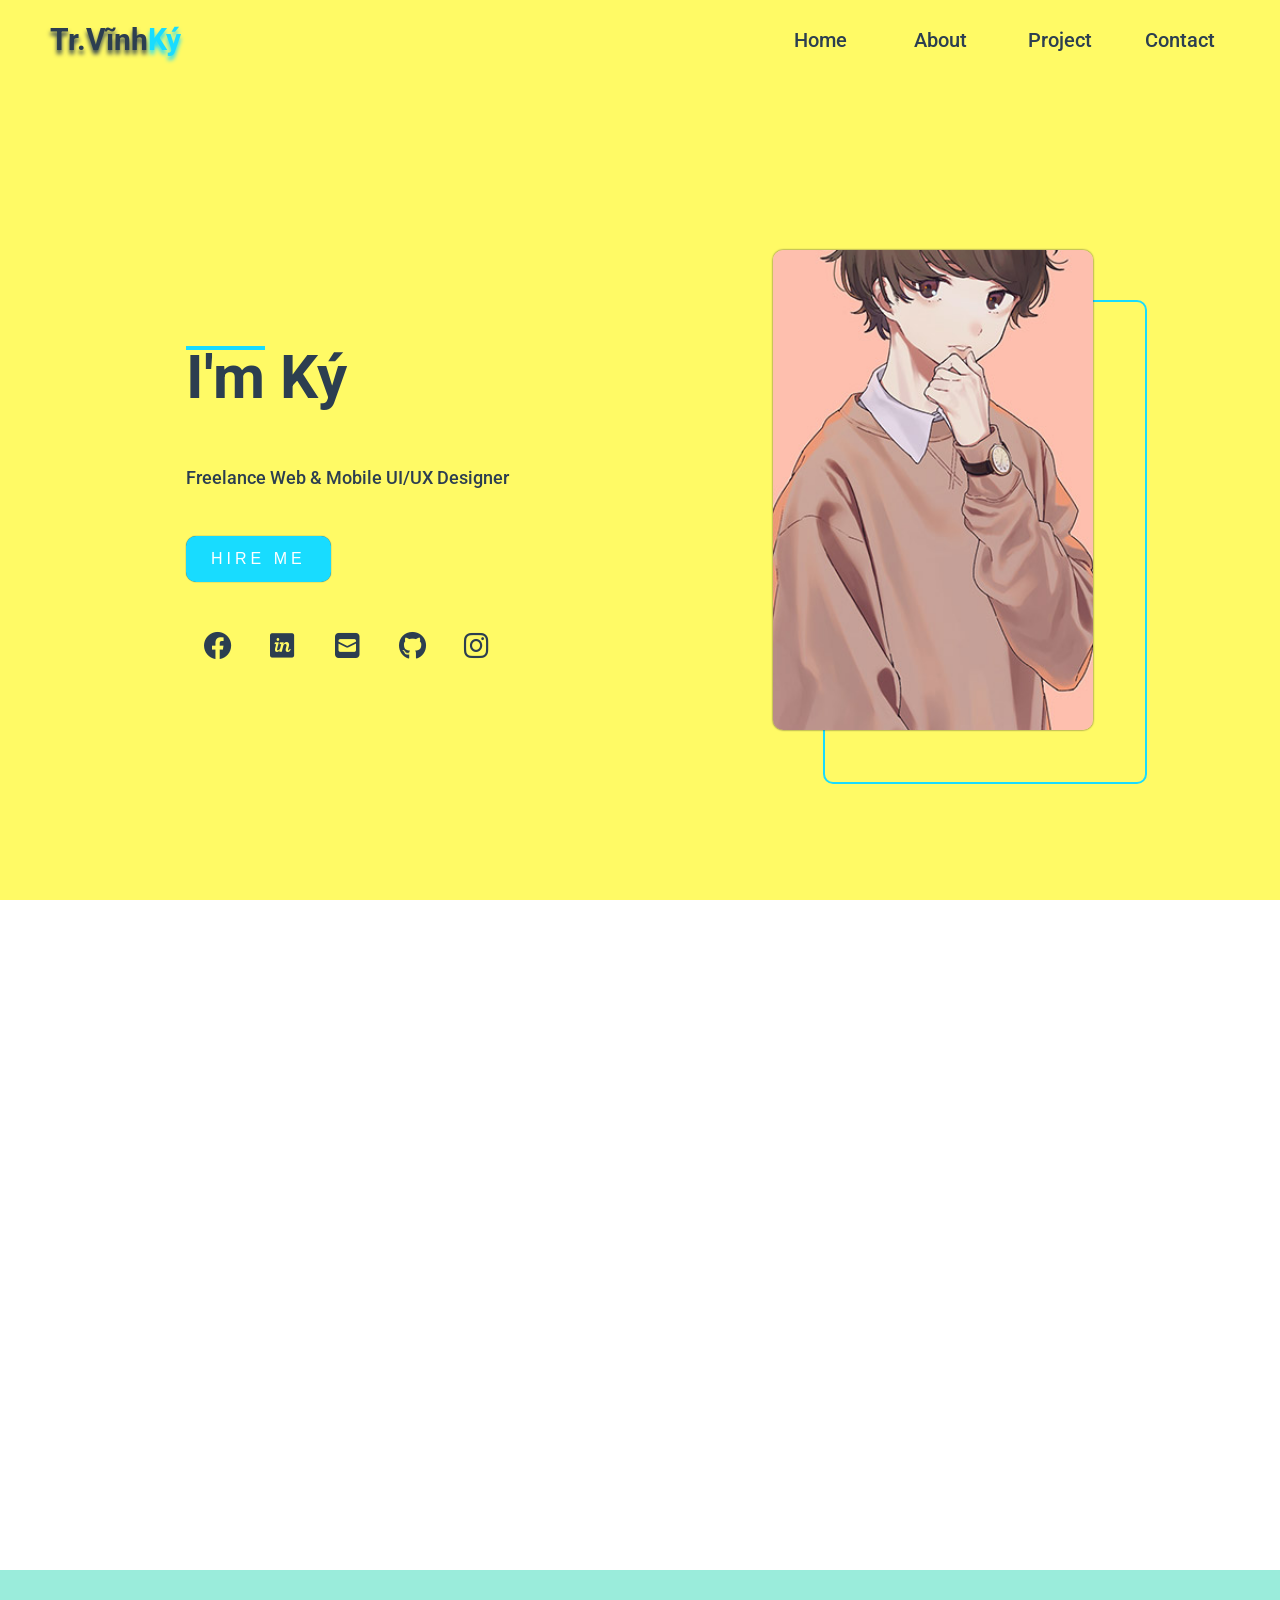
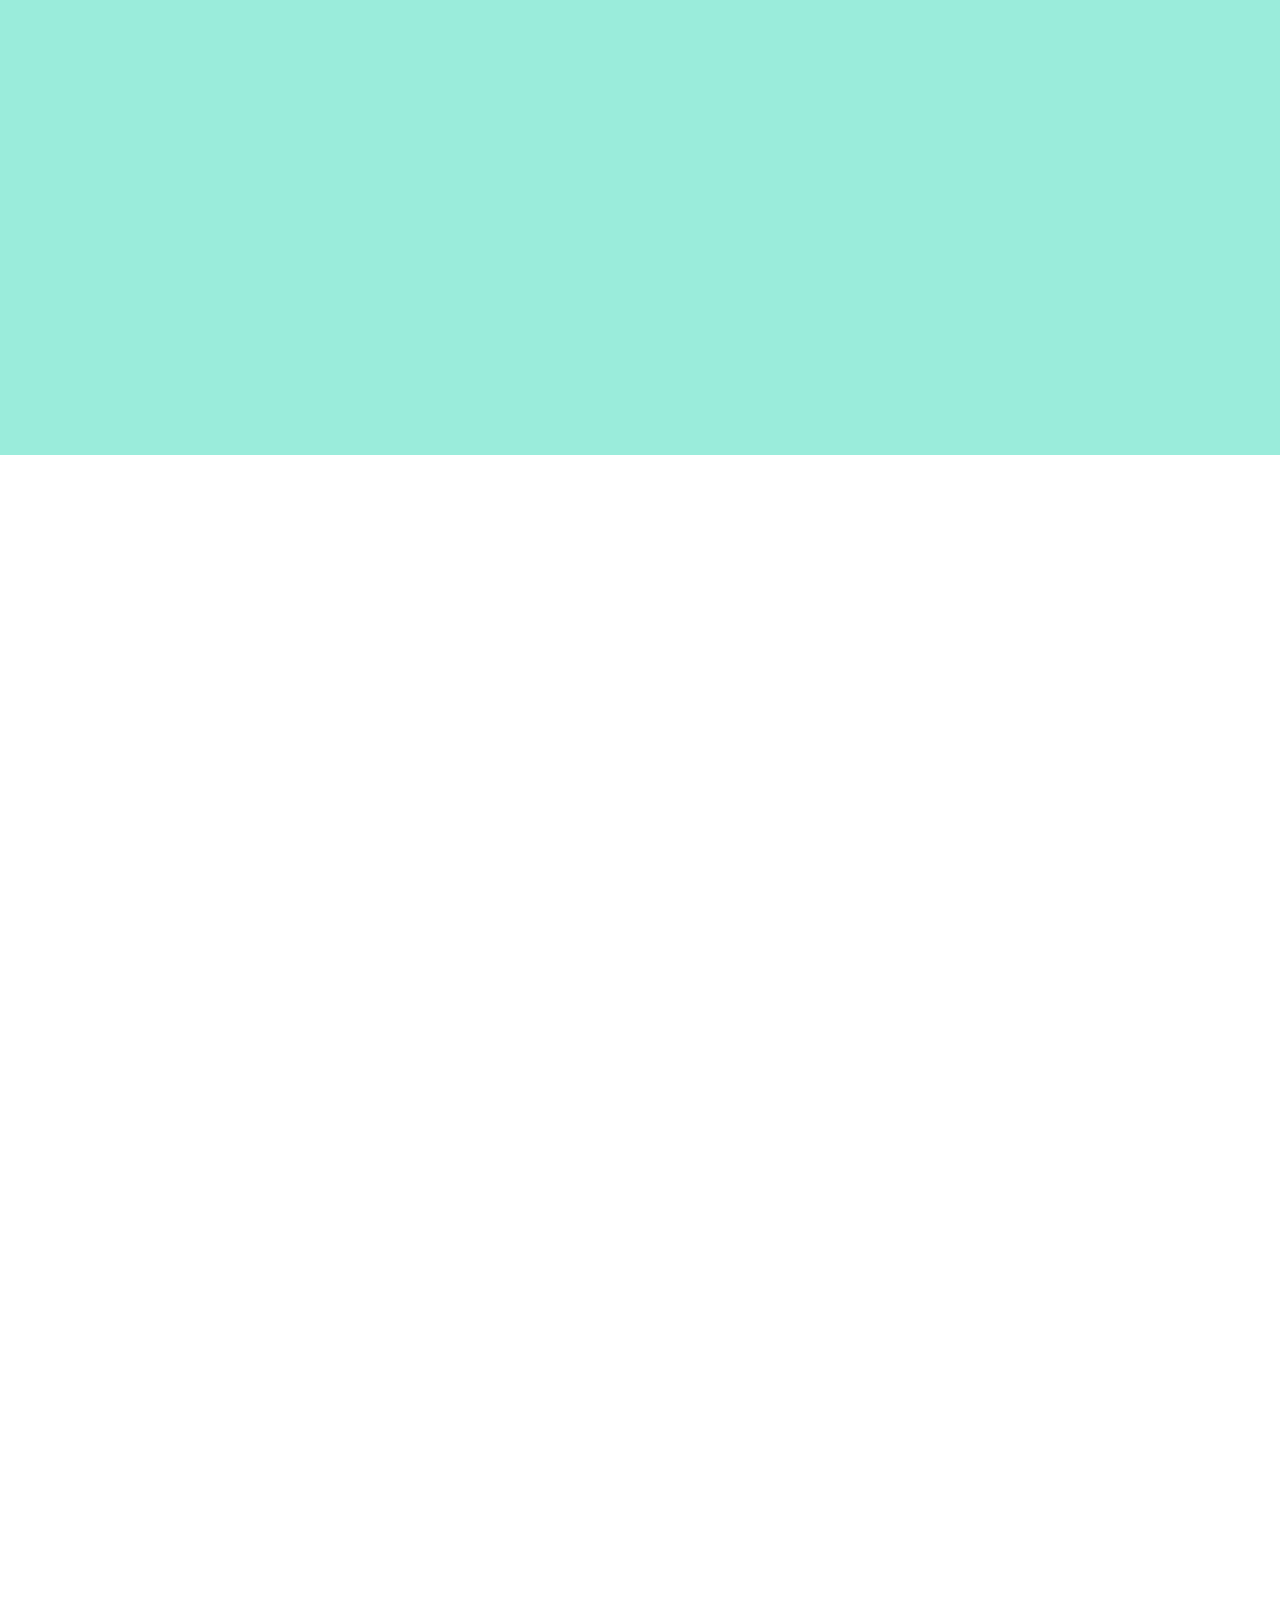
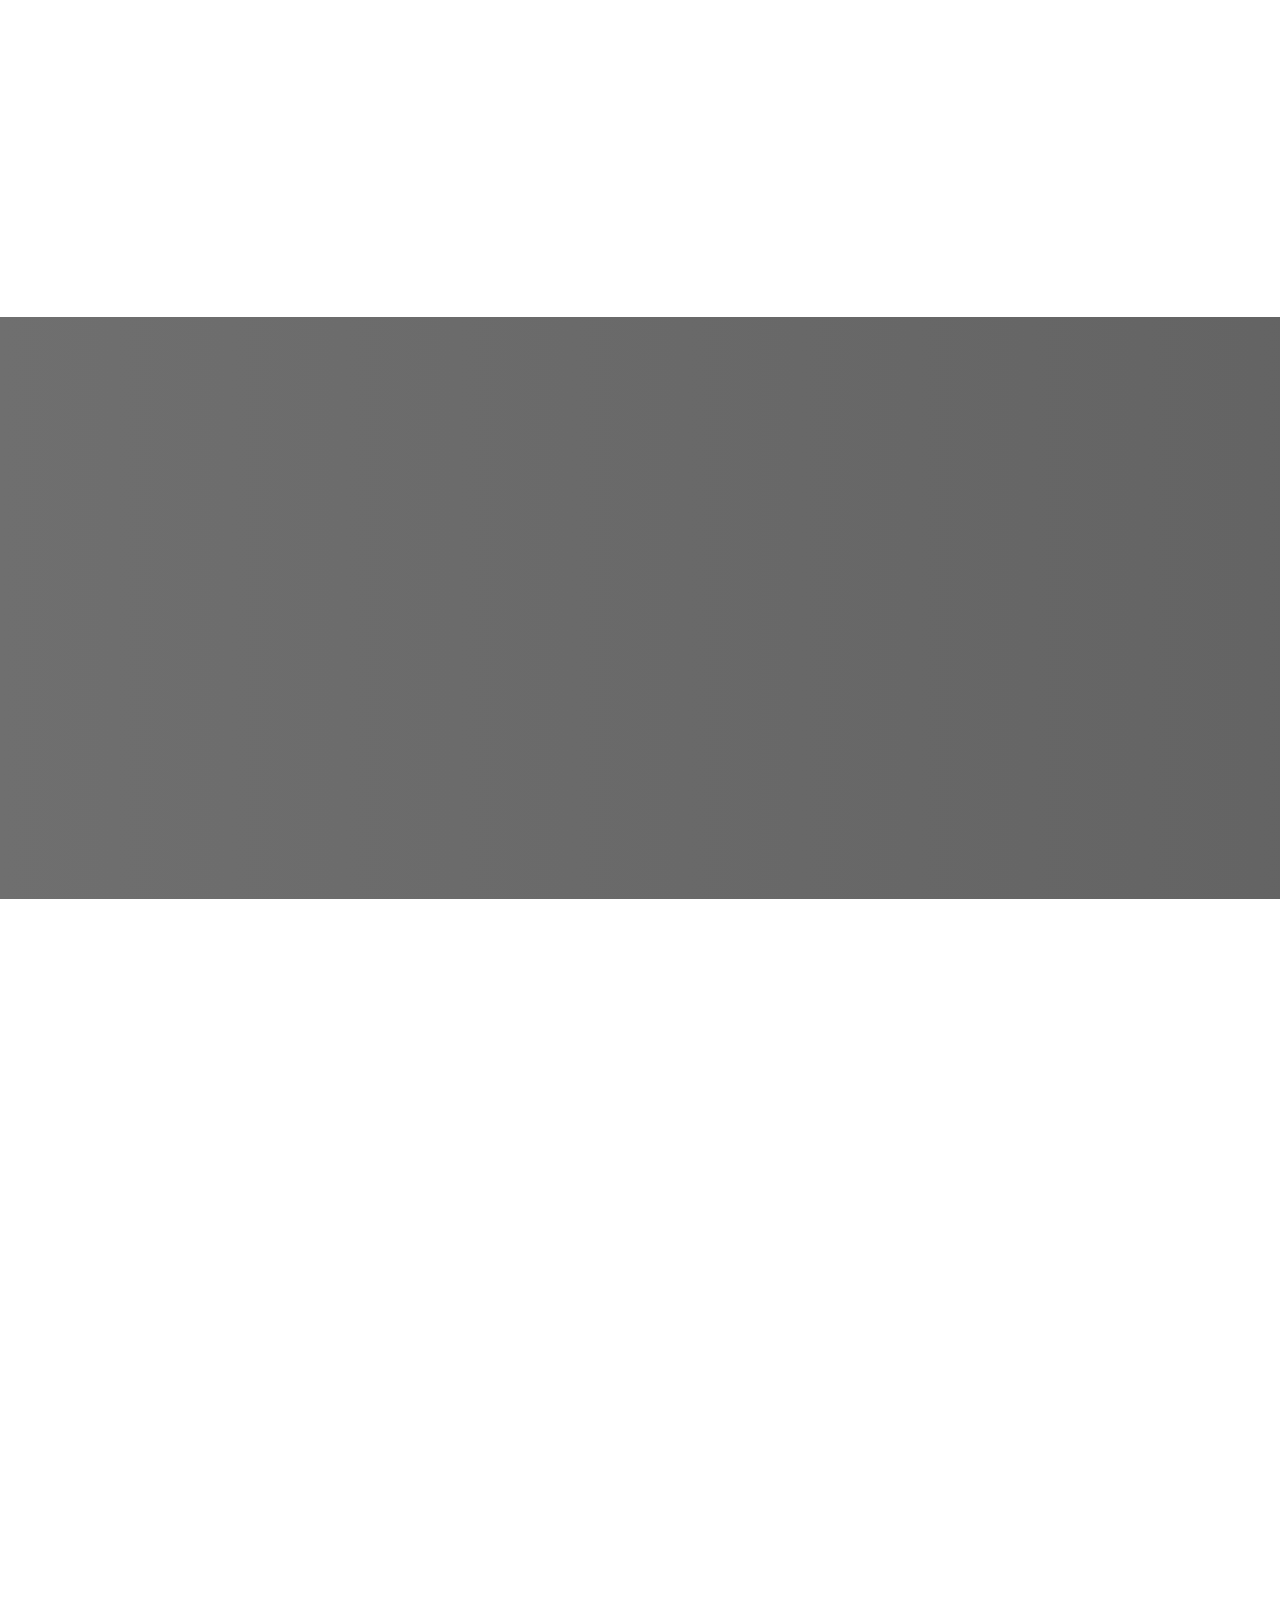
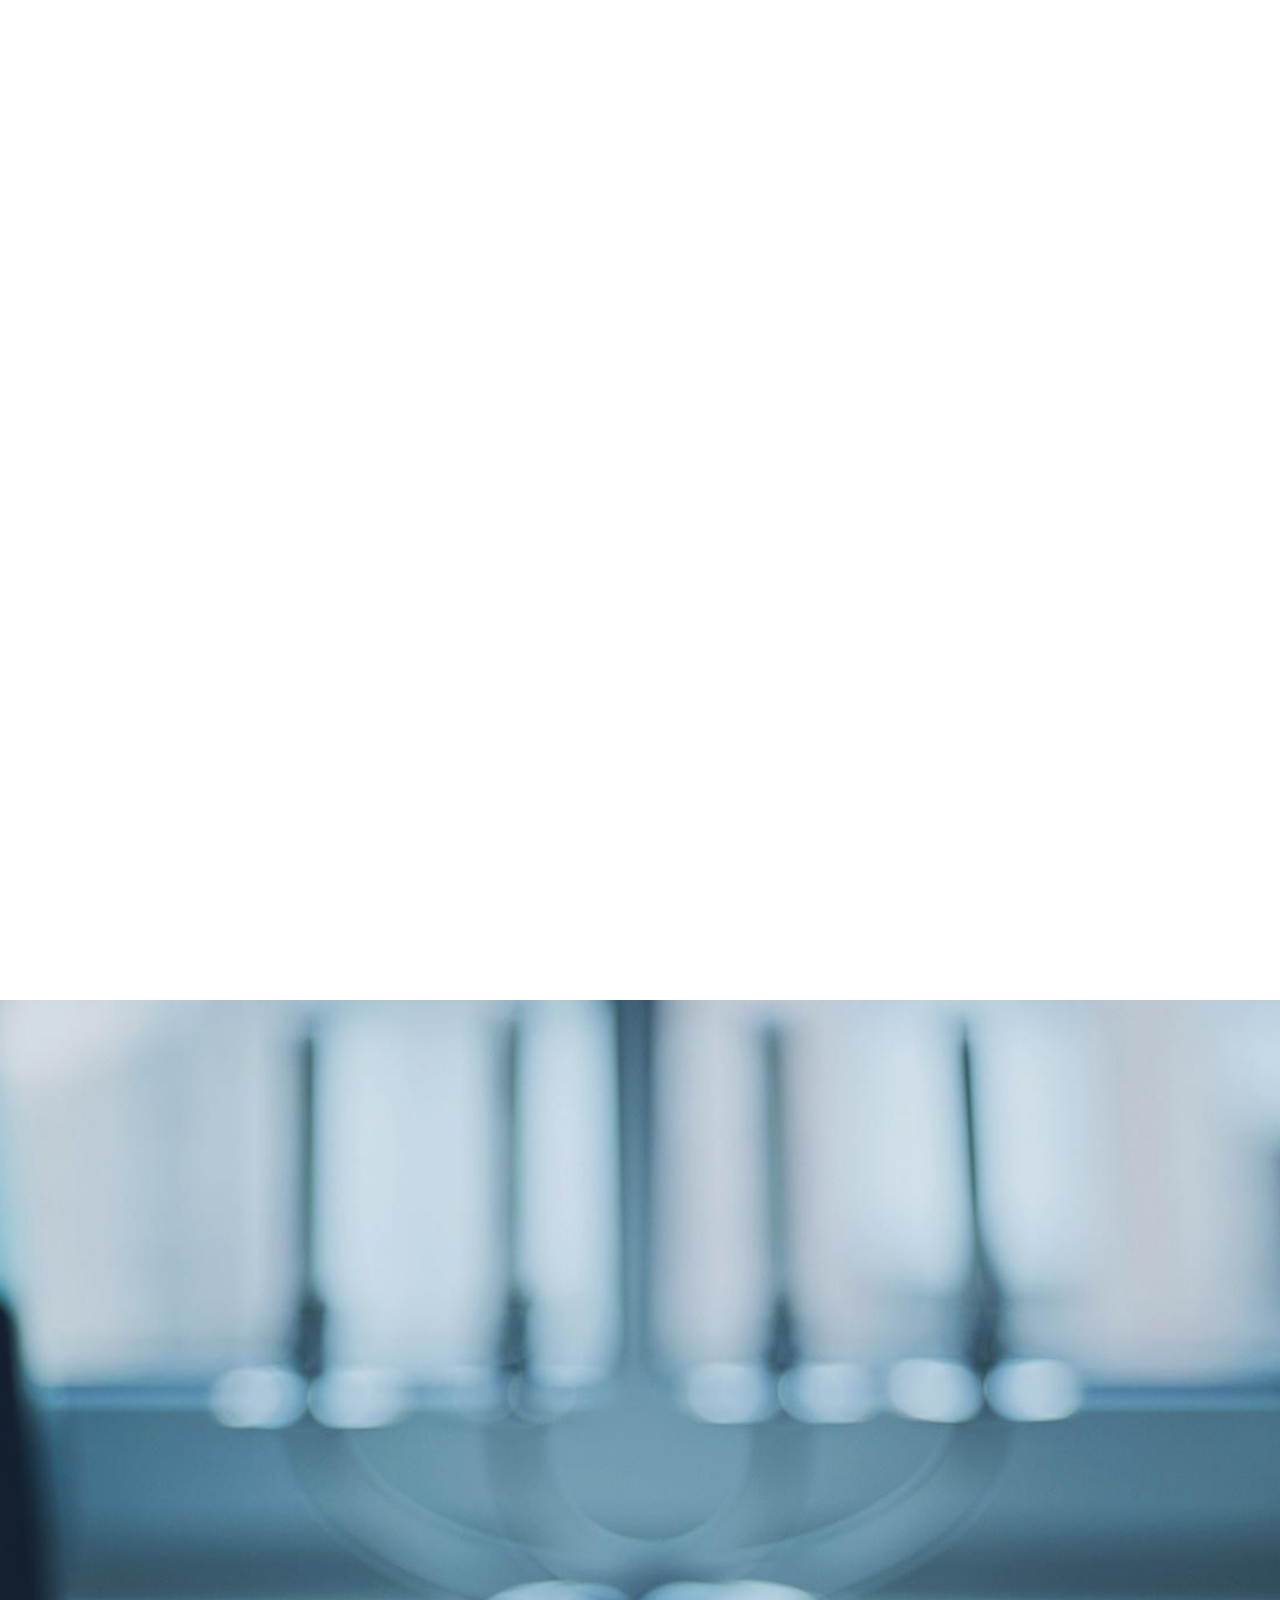
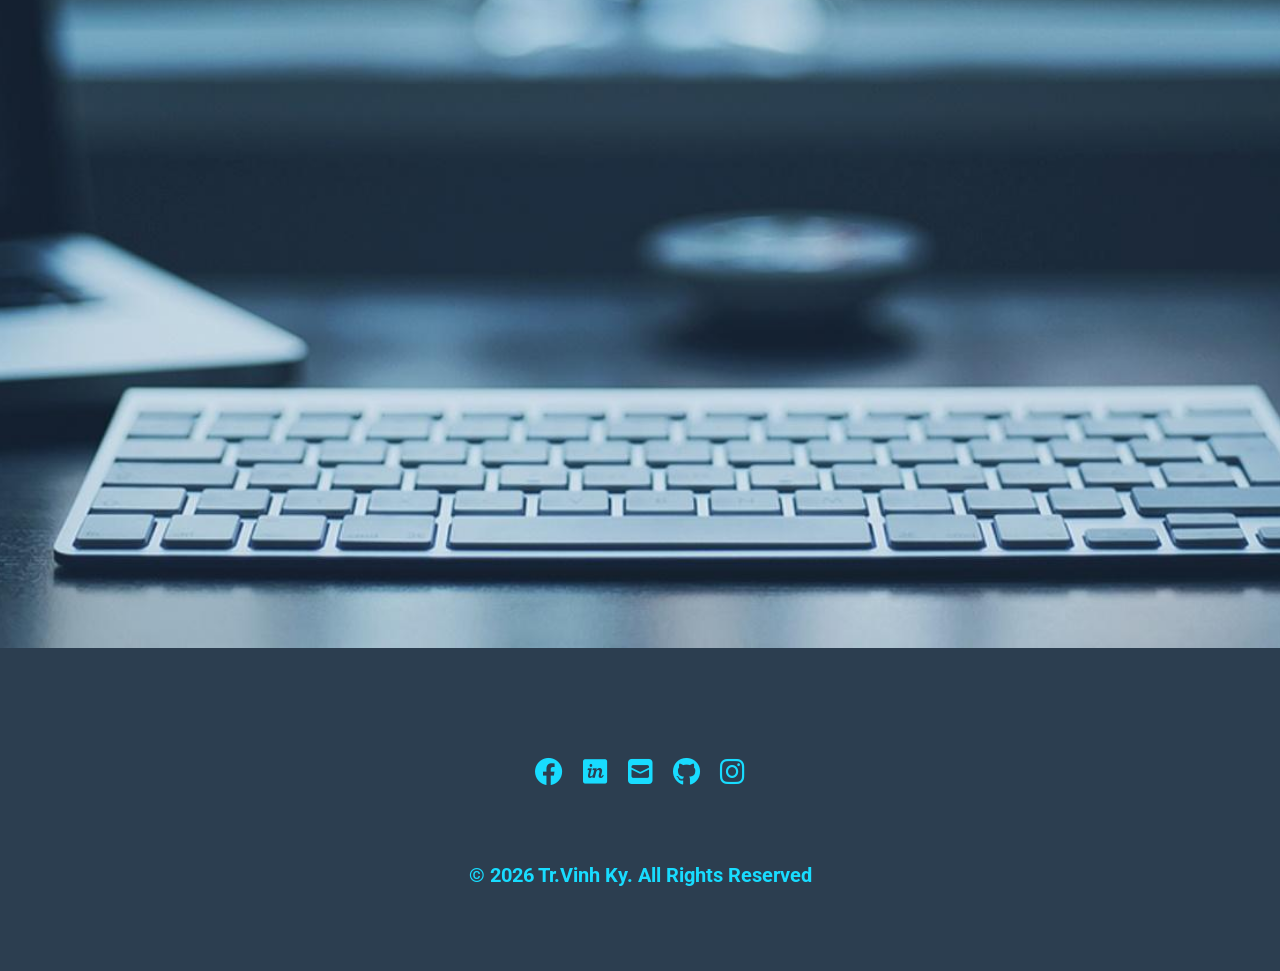
<file: index.html>
<!DOCTYPE html>
<html lang="en">
    <head>
        <meta charset="UTF-8">
        <meta http-equiv="X-UA-Compatible" content="IE=edge">
        <meta name="viewport" content="width=device-width, initial-scale=1.0">
        <title>Blog</title>
        <link rel="stylesheet" href="https://cdnjs.cloudflare.com/ajax/libs/font-awesome/6.0.0-beta3/css/all.min.css">
        <link rel="stylesheet" href="./assets/css/base.css">
        <link rel="stylesheet" href="./assets/css/style.css">
        <link rel="stylesheet" href="./assets/css/grid.css">
    </head>
    <body>
        <div id="app">
            <header id="header">
                <nav class="nav">
                    <div class="nav-center">
                        <div class="nav-logo">
                            <a href="#" class="nav-logo__link">
                                Tr.Vĩnh
                                <span>Ký</span>
                            </a>
                        </div>
                        <ul class="nav-list hide-on-mobile">
                            <li class="nav-list__link">
                                <a href="#">Home</a>
                            </li>
                            <li class="nav-list__link">
                                <a href="#">About</a>
                            </li>
                            <li class="nav-list__link">
                                <a href="#">Project</a>
                            </li>
                            <li class="nav-list__link">
                                <a href="#">Contact</a>
                            </li>
                        </ul>
                    </div>
                    <div class="nav-right">
                        <label for="navbar" class="nav-right__icon">
                            <i class="fas fa-bars"></i>
                        </label>
                    </div>
                </nav>
            </header>
            <input type="checkbox" name="navbar" id="navbar" hidden>
            <div class="list-item">
                <label for="navbar" class="list-item__icon">
                    <i class="fas fa-times"></i>
                </label>
                <ul class="list-link">
                    <li class="list-link__item">
                        <a href="#">Home</a>
                    </li>
                    <li class="list-link__item">
                        <a href="#">About</a>
                    </li>
                    <li class="list-link__item">
                        <a href="#">Project</a>
                    </li>
                    <li class="list-link__item">
                        <a href="#">Contact</a>
                    </li>
                </ul>
                <ul class="list">
                    <li class="list-icon">
                        <a href="https://www.facebook.com/ky.trvinh" rel="noopener" class="list-icon__link">
                            <i class="fab fa-facebook"></i>
                        </a>
                    </li>
                    <li class="list-icon">
                        <a href="#" class="list-icon__link">
                            <i class="fab fa-invision"></i>
                        </a>
                    </li>
                    <li class="list-icon">
                        <a href="#" class="list-icon__link">
                            <i class="fas fa-envelope-square"></i>
                        </a>
                    </li>
                    <li class="list-icon">
                        <a href="https://github.com/trvinhky" rel="noopener" class="list-icon__link">
                            <i class="fab fa-github"></i>
                        </a>
                    </li>
                    <li class="list-icon">
                        <a href="#" class="list-icon__link">
                            <i class="fab fa-instagram"></i>
                        </a>
                    </li>
                </ul>
            </div>
            <div id="box-hire">
                <div class="box-background"></div>
                <div class="hire">
                    <div class="hire-title">
                        <h2 class="hire-title__text">
                            Really!
                            <i class="far fa-laugh-squint"></i>
                        </h2>
                        <span class="hire-title__close">
                            <i class="fas fa-times"></i>
                        </span>
                    </div>
                    <div class="hire-img">
                        <img src="./assets/images/anh-meo-cute-trai-tim-3.jpg" alt="meme">
                    </div>
                </div>
            </div>
            <div id="home">
                <div class="section-center scroll-show">
                    <div class="group-about home-text">
                        <h1 class="group-about__title">
                            <span>I'm</span> Ký
                        </h1>
                        <p class="group-about__job">
                            Freelance Web & Mobile UI/UX Designer
                        </p>
                        <button class="btn btn--hire">Hire me</button>
                        <ul class="list">
                            <li class="list-icon">
                                <a href="https://www.facebook.com/ky.trvinh" rel="noopener" class="list-icon__link">
                                    <i class="fab fa-facebook"></i>
                                </a>
                            </li>
                            <li class="list-icon">
                                <a href="#" class="list-icon__link">
                                    <i class="fab fa-invision"></i>
                                </a>
                            </li>
                            <li class="list-icon">
                                <a href="#" class="list-icon__link">
                                    <i class="fas fa-envelope-square"></i>
                                </a>
                            </li>
                            <li class="list-icon">
                                <a href="https://github.com/trvinhky" rel="noopener" class="list-icon__link">
                                    <i class="fab fa-github"></i>
                                </a>
                            </li>
                            <li class="list-icon">
                                <a href="#" class="list-icon__link">
                                    <i class="fab fa-instagram"></i>
                                </a>
                            </li>
                        </ul>
                    </div>
                    <div class="author-img home-img hide-on-mobile">
                        <img src="./assets/images/Hinh-nen-anime-nam-dt-10.jpg" alt="tr.vinhky">
                    </div>
                </div>
            </div>
            <main id="content">
                <div id="about">
                    <div class="section-center scroll-show">
                        <div class="author-img about-img author-img--about">
                            <img src="./assets/images/anh-nen-4k.jpg" alt="tr.vinhky">
                        </div>
                        <div class="group-about about-text">
                            <div class="group-about__one">
                                <h2 class="about-title">
                                    About
                                    <span class="underline"></span>
                                </h2>
                                <p class="about-heading">
                                    Lorem ipsum dolor sit amet consectetur adipisicing elit. Vero quae, eum maiores est enim earum fugiat aspernatur. Fuga qui iste amet reiciendis possimus rerum omnis recusandae molestias error consequuntur, doloribus inventore reprehenderit officiis. Dolore aut, repellendus eius fugiat numquam cumque.
                                </p>
                                <p class="about-heading about-heading--last">
                                    Lorem ipsum dolor sit amet consectetur adipisicing elit. Vero quae, eum maiores est enim earum fugiat aspernatur. Fuga qui iste amet reiciendis possimus rerum omnis recusandae molestias error consequuntur, doloribus inventore reprehenderit officiis. Dolore aut, repellendus eius fugiat numquam cumque.
                                </p>
                                <button class="btn btn--about">About me</button>
                            </div>
                            <div class="group-about__two">
                                <h2>I am a Rich kid</h2>
                                <div class="meme">
                                    <img src="./assets/images/anh-icon-facebook-cute-dep.jpg" alt="">
                                </div>
                            </div>
                        </div>
                    </div>
                </div>
                <div id="services">
                    <div class="section-center scroll-show">
                        <h2 class="about-title">
                            Services
                            <span class="underline underline--center"></span>
                        </h2>
                        <div class="list-box">
                            <div class="about-box">
                                <p class="box-icon">
                                    <i class="fas fa-code"></i>
                                </p>
                                <h4 class="box-title">
                                    Web Development
                                    <span class="underline underline--center"></span>
                                </h4>
                                <p class="box-heading">
                                    Lorem ipsum dolor sit amet consectetur adipisicing elit. Voluptates corrupti animi saepe quasi excepturi cupiditate voluptate dolor sed obcaecati vero.
                                </p>
                            </div>
                            <div class="about-box">
                                <p class="box-icon">
                                    <i class="fas fa-gem"></i>
                                </p>
                                <h4 class="box-title">
                                    Web Design
                                    <span class="underline underline--center"></span>
                                </h4>
                                <p class="box-heading">
                                    Lorem ipsum dolor sit amet consectetur adipisicing elit. Voluptates corrupti animi saepe quasi excepturi cupiditate voluptate dolor sed obcaecati vero.
                                </p>
                            </div>
                            <div class="about-box">
                                <p class="box-icon">
                                    <i class="fab fa-android"></i>
                                </p>
                                <h4 class="box-title">
                                    App Design
                                    <span class="underline underline--center"></span>
                                </h4>
                                <p class="box-heading">
                                    Lorem ipsum dolor sit amet consectetur adipisicing elit. Voluptates corrupti animi saepe quasi excepturi cupiditate voluptate dolor sed obcaecati vero.
                                </p>
                            </div>
                        </div>
                    </div>
                </div>
                <div id="work">
                    <div class="section-center scroll-show">
                        <div class="group-work">
                            <h2 class="about-title">
                                Latest Works
                                <span class="underline underline--center"></span>
                            </h2>
                            <p class="box-heading box-heading--top">
                                Lorem ipsum dolor sit amet consectetur adipisicing elit. Laudantium repudiandae cupiditate ea facilis incidunt, non sapiente! Debitis magnam, earum assumenda obcaecati cum quaerat facere ratione molestiae dignissimos aliquid blanditiis architecto voluptates delectus voluptate animi nulla! Autem explicabo perspiciatis officia ea.
                            </p>
                        </div>
                        <div class="group-img">
                            <div class="group-img__work">
                                <img src="./assets/images/infotech.jpg" alt="">
                                <a href="#" class="about-more">
                                    <span>Project Title</span>
                                    <span>Client Name</span>
                                </a>
                            </div>
                            <div class="group-img__work">
                                <img src="./assets/images/2204-P1.png" alt="">
                                <a href="#" class="about-more">
                                    <span>Project Title</span>
                                    <span>Client Name</span>
                                </a>
                            </div>
                            <div class="group-img__work">
                                <img src="./assets/images/sb-blog-programming_800x450.jpg" alt="">
                                <a href="#" class="about-more">
                                    <span>Project Title</span>
                                    <span>Client Name</span>
                                </a>
                            </div>
                            <div class="group-img__work">
                                <img src="./assets/images/2ec07b9c90ac69b5521ba256d8ed7cbb.jpg" alt="">
                                <a href="#" class="about-more">
                                    <span>Project Title</span>
                                    <span>Client Name</span>
                                </a>
                            </div>
                        </div>
                    </div>
                </div>
                <div id="connect">
                    <div class="background"></div>
                    <div class="section-center scroll-show">
                        <div class="banner-box">
                            <h2 class="about-title">
                                Let's Get In Touch
                                <span class="underline underline--center"></span>
                            </h2>
                            <p class="box-heading box-heading--top control">
                                Lorem ipsum dolor sit amet consectetur adipisicing elit. Magni ratione perferendis exercitationem sit. Beatae eius commodi officiis rem soluta ratione dignissimos quisquam tempore laudantium, porro vitae cupiditate dicta magni quas corrupti aperiam, rerum minus odio totam repellendus delectus nostrum veniam!
                            </p>
                            <button class="btn btn--connect">Contact me</button>
                        </div>
                    </div>
                </div>
                <div id="skill">
                    <div class="section-center scroll-show">
                        <h2 class="about-title">
                            Skills
                            <span class="underline underline--center"></span>
                        </h2>
                        <div class="box-banner">
                            <div class="group-skill">
                                <h3 class="group-skill__title">Front End</h3>
                                <div class="group-skill__content group-skill__content--8">
                                    <h4>HTML/CSS</h4>
                                    <p>80%</p>
                                    <div class="percent"><p></p></div>
                                </div>
                                <div class="group-skill__content group-skill__content--7">
                                    <h4>JavaScript</h4>
                                    <p>70%</p>
                                    <div class="percent"><p></p></div>
                                </div>
                                <div class="group-skill__content group-skill__content--3">
                                    <h4>ReactJS</h4>
                                    <p>30%</p>
                                    <div class="percent"><p></p></div>
                                </div>
                            </div>
                            <div class="group-skill">
                                <h3 class="group-skill__title">Back End</h3>
                                <div class="group-skill__content group-skill__content--6">
                                    <h4>Java</h4>
                                    <p>60%</p>
                                    <div class="percent"><p></p></div>
                                </div>
                                <div class="group-skill__content group-skill__content--2">
                                    <h4>NodeJS</h4>
                                    <p>20%</p>
                                    <div class="percent"><p></p></div>
                                </div>
                                <div class="group-skill__content group-skill__content--8">
                                    <h4>C++</h4>
                                    <p>80%</p>
                                    <div class="percent"><p></p></div>
                                </div>
                            </div>
                        </div>
                    </div>
                </div>
                <div id="event">
                    <div class="section-center scroll-show">
                        <h2 class="about-title">
                            Timeline
                            <span class="underline underline--center"></span>
                        </h2>
                        <div class="group-time">
                            <div class="group-time__box">
                                <h4>2021</h4>
                                <p>
                                    Lorem ipsum dolor sit amet consectetur adipisicing elit. Ratione consequuntur voluptates tempore numquam? Quidem incidunt fugit quasi autem, ea excepturi.
                                </p>
                            </div>
                            <div class="group-time__box">
                                <h4>2020</h4>
                                <p>
                                    Lorem ipsum dolor sit amet consectetur adipisicing elit. Ratione consequuntur voluptates tempore numquam? Quidem incidunt fugit quasi autem, ea excepturi.
                                </p>
                            </div>
                            <div class="group-time__box">
                                <h4>2019</h4>
                                <p>
                                    Lorem ipsum dolor sit amet consectetur adipisicing elit. Ratione consequuntur voluptates tempore numquam? Quidem incidunt fugit quasi autem, ea excepturi.
                                </p>
                            </div>
                            <div class="group-time__box">
                                <h4>2018</h4>
                                <p>
                                    Lorem ipsum dolor sit amet consectetur adipisicing elit. Ratione consequuntur voluptates tempore numquam? Quidem incidunt fugit quasi autem, ea excepturi.
                                </p>
                            </div>
                            <div class="group-time__box">
                                <h4>2017</h4>
                                <p>
                                    Lorem ipsum dolor sit amet consectetur adipisicing elit. Ratione consequuntur voluptates tempore numquam? Quidem incidunt fugit quasi autem, ea excepturi.
                                </p>
                            </div>
                            <div class="group-time__box">
                                <h4>2016</h4>
                                <p>
                                    Lorem ipsum dolor sit amet consectetur adipisicing elit. Ratione consequuntur voluptates tempore numquam? Quidem incidunt fugit quasi autem, ea excepturi.
                                </p>
                            </div>
                        </div>
                    </div>
                </div>
                <div id="blog">
                    <div class="section-center scroll-show">
                        <div class="blog-title">
                            <h2 class="about-title">
                                Reviews
                                <span class="underline underline--center"></span>
                            </h2>
                        </div>
                        <div class="group-card">
                            <div class="group-blog">
                                <div class="group-blog__box">
                                    <div class="blog-img">
                                        <img src="./assets/images/javapro.png" alt="">
                                    </div>
                                    <div class="blog-content">
                                        <h4>Why learn Java?</h4>
                                        <p>
                                            “What is the best programming language” is one of the most heated debates in the software engineering industry. Everyone has their own opinion, and frankly, it’s all completely subjective based on the coding one enjoys. 
                                        </p>
                                        <div class="blog-content__author">
                                            <img src="./assets/images/Hinh-nen-anime-nam-dt-10.jpg" alt="">
                                            <span>7 min read</span>
                                        </div>
                                    </div>
                                </div>
                                <div class="group-blog__after">
                                    <a href="https://codingnomads.co/blog/business/why-learn-java/" rel="noopener" class="btn">Read more</a>
                                </div>
                            </div>
                            <div class="group-blog">
                                <div class="group-blog__box">
                                    <div class="blog-img">
                                        <img src="./assets/images/tai-sao-nen-hoc-javascript-63728744439.8512.jpg" alt="">
                                    </div>
                                    <div class="blog-content">
                                        <h4>
                                            Should You Learn JavaScript? Advice for Newbie Web Developers
                                        </h4>
                                        <p>
                                            If you want to become a web developer, you’ll be wondering what programming languages to learn. Not only that, you’ll want to know what languages you should focus on first. Do you start with the easiest ones? Or the most useful ones? Both? With so many options these days, why learn JavaScript? 
                                        </p>
                                        <div class="blog-content__author">
                                            <img src="./assets/images/Hinh-nen-anime-nam-dt-10.jpg" alt="">
                                            <span>7 min read</span>
                                        </div>
                                    </div>
                                </div>
                                <div class="group-blog__after">
                                    <a href="https://careerfoundry.com/en/blog/web-development/should-you-learn-javascript/" rel="noopener" class="btn">Read more</a>
                                </div>
                            </div>
                            <div class="group-blog">
                                <div class="group-blog__box">
                                    <div class="blog-img">
                                        <img src="./assets/images/blob-1596982501978@1x.jpg" alt="">
                                    </div>
                                    <div class="blog-content">
                                        <h4>
                                            How do multiple languages interact in one project?
                                        </h4>
                                        <p>
                                            Having multiple languages in one project is actually quite common, however the principles behind are not always simple.
                                            <br>
                                            In the simple case, different languages are compiled to the same code. For example, C and C++ code typically is compiled into machine assembler or C# and VB.Net is compiled into IL (the language understood by the .NET runtime).
                                        </p>
                                        <div class="blog-content__author">
                                            <img src="./assets/images/Hinh-nen-anime-nam-dt-10.jpg" alt="">
                                            <span>7 min read</span>
                                        </div>
                                    </div>
                                </div>
                                <div class="group-blog__after">
                                    <a href="https://stackoverflow.com/questions/636841/how-do-multiple-languages-interact-in-one-project" rel="noopener" class="btn">Read more</a>
                                </div>
                            </div>
                            <div class="group-blog">
                                <div class="group-blog__box">
                                    <div class="blog-img">
                                        <img src="./assets/images/ngon-ngu-lap-trinh.jpg" alt="">
                                    </div>
                                    <div class="blog-content">
                                        <h4>What is a programming language?</h4>
                                        <p>
                                            When beginning your coding journey, you may find yourself asking, “What exactly is a programming language?” In the video below, we answer this question. Check it out and then read on to learn more about different programming languages and what each is good for.
                                        </p>
                                        <div class="blog-content__author">
                                            <img src="./assets/images/Hinh-nen-anime-nam-dt-10.jpg" alt="">
                                            <span>7 min read</span>
                                        </div>
                                    </div>
                                </div>
                                <div class="group-blog__after">
                                    <a href="https://www.codecademy.com/resources/blog/programming-languages/" rel="noopener" class="btn">Read more</a>
                                </div>
                            </div>
                        </div>
                    </div>
                </div>
            </main>
            <footer id="footer">
                <div class="section-center">
                    <div class="footer-address">
                        <ul class="list">
                            <li class="list-icon">
                                <a href="https://www.facebook.com/ky.trvinh" rel="noopener" class="list-icon__link list-icon__link--color">
                                    <i class="fab fa-facebook"></i>
                                </a>
                            </li>
                            <li class="list-icon">
                                <a href="#" class="list-icon__link list-icon__link--color">
                                    <i class="fab fa-invision"></i>
                                </a>
                            </li>
                            <li class="list-icon">
                                <a href="#" class="list-icon__link list-icon__link--color">
                                    <i class="fas fa-envelope-square"></i>
                                </a>
                            </li>
                            <li class="list-icon">
                                <a href="https://github.com/trvinhky" rel="noopener" class="list-icon__link list-icon__link--color">
                                    <i class="fab fa-github"></i>
                                </a>
                            </li>
                            <li class="list-icon">
                                <a href="#" class="list-icon__link list-icon__link--color">
                                    <i class="fab fa-instagram"></i>
                                </a>
                            </li>
                        </ul>
                        <h4 class="license">
                            © <span id="date"></span> Tr.Vinh Ky. All Rights Reserved
                        </h4>
                    </div>
                </div>
            </footer>
        </div>
        <script src="https://code.jquery.com/jquery-3.6.0.min.js" integrity="sha256-/xUj+3OJU5yExlq6GSYGSHk7tPXikynS7ogEvDej/m4=" crossorigin="anonymous"></script>
        <script src="./assets/js/app.js"></script>
    </body>
</html>
</file>
<file: assets/css/base.css>
@import url('https://fonts.googleapis.com/css2?family=Roboto:ital,wght@0,100;0,300;0,400;0,500;0,700;0,900;1,100;1,300;1,400;1,500;1,900&family=Source+Sans+Pro:wght@200;300;400;600;700;900&display=swap');

:root {
    --primary-color: #18dcff;
    --text-color: #2c3e50;
    --hover-color: #7efff5;
    --home-color: #fffa65;
    --content-color: #9AECDB;
    --white-color: #fff;

    --title-size: 3.6rem;
    --text-size: 1.6rem;
    --title-padding: 20px;
}

* {
    box-sizing: inherit;
}

html {
    font-size: 62.5%; /* = 10px */
    line-height: 1.6rem;
    box-sizing: border-box;
    font-family: 'Roboto', sans-serif;
}

body {
    padding: 0;
    margin: 0;
}

#app {
    position: relative;
    color: var(--text-color);
}
</file>
<file: assets/css/style.css>
/* Header */
#header {
    position: fixed;
    top: 0;
    left: 0;
    right: 0;
    z-index: 999;
    background-color: var(--home-color);
}

.scroll-top {
    box-shadow: 0 0 2px var(--text-color);
    background-color: var(--white-color) !important;
}

.nav {
    height: 80px;
    display: grid;
    align-items: center;
    -webkit-box-align: center;
    padding: 10px;
}

.nav-center {
    display: grid;
    grid-template-columns: 6fr 4fr;
    -webkit-box-align: center;
    align-items: center;
    margin: 0 auto;
    width: 100%;
    max-width: 1200px;
    height: 100%;
}

.nav-list {
    height: 100%;
    padding: 0;
    list-style: none;
    display: grid;
    grid-template-columns: repeat(4, 1fr);
    -webkit-box-align: center;
    align-items: center;
    margin: 0;
}

.nav-list__link {
    height: 100%;
    display: flex;
    align-items: center;
    justify-content: center;
}

.nav-list__link a {
    flex: 1;
    font-size: 2rem;
    line-height: 2rem;
    font-weight: 500;
    color: var(--text-color);
    text-decoration: none;
    text-align: center;
    padding: 0;
    display: flex;
    justify-content: center;
    align-items: center;
    padding: 0 10px;
    height: 100%;
}

.nav-list__link a:hover {
    opacity: 0.7;
}

.nav-logo {
    height: 100%;
    display: grid;
    grid-template-columns: 1fr;
    -webkit-box-align: center;
    align-items: center;
}

.nav-logo__link {
    font-size: 3rem;
    line-height: 3rem;
    text-align: left;
    font-weight: bold;
    display: flex;
    justify-content: start;
    align-items: center;
    color: var(--text-color);
    text-shadow: 0 4px 4px currentColor;
    text-decoration: none;
    height: 100%;
    padding-left: 10px;
}

.nav-logo__link span {
    color: var(--primary-color);
}

.nav-logo__link:hover {
    color: unset;
    text-decoration: none;
    opacity: 0.8;
}

.nav-right {
    display: none;
    text-align: center;
    height: 100%;
    justify-content: center;
    align-items: center;
    z-index: 1;
}

.nav-right__icon {
    flex: 1;
    font-size: 3rem;
    padding: 10px;
    height: 100%;
    display: flex;
    justify-content: flex-end;
    align-items: center;
}

.list-item {
    position: fixed;
    top: 0;
    bottom: 0;
    left: 0;
    right: 0;
    background-color: var(--white-color);
    font-size: 2rem;
    line-height: 2rem;
    z-index: 1000;
    transition: all 0.5s linear;
    opacity: 0;
    transform: translateX(-100%);
}

.list-item__icon {
    text-align: right;
    display: block;
}

.list-item__icon i {
    font-size: 3.6rem;
    line-height: 3.6rem;
    padding: 20px;
}

.list-link {
    padding: 0;
    margin: 0;
    list-style: none;
    padding-top: 60px;
}

.list-link__item {
    text-align: center;
}

.list-link__item a {
    text-decoration: none;
    font-size: 2.6rem;
    line-height: 2.6rem;
    font-weight: 500;
    display: block;
    padding: 20px;
    color: var(--text-color);
}

#navbar:checked ~ .list-item {
    opacity: 1;
    transform: translateX(0);
}

/* Content */
#content {
    position: relative;
    overflow: hidden;
    width: 100%;
}

/* Home */
#home {
    text-align: left;
    background-color: var(--home-color);
    margin-top: 80px;
}

.section-center {
    display: grid;
    -webkit-box-align: center;
    align-items: center;
    place-items: center;
    width: 95vw;
    max-width: 1170px;
    margin: 0 auto;
    grid-template-columns: 1fr;
}

#home .section-center {
    grid-template-columns: 1fr 1fr;
    height: calc(100vh - 80px);
}

.scroll-show .home-text {
    transition: all 1s linear;
    transform: translateX(-100%);
    opacity: 0;
}

.scroll-show .home-img {
    transition: all 1s linear 0.3s;
    opacity: 0;
}

.scroll-show.start .home-text {
    transform: translateX(0);
    opacity: 1;
}

.scroll-show.start .home-img {
    opacity: 1;
}

.group-about__title {
    font-size: 6rem;
    line-height: 6rem;
    font-weight: bold;
    color: var(--text-color);
}

.group-about__title span {
    position: relative;
}

.group-about__title span::before {
    content: '';
    position: absolute;
    height: 4px;
    width: 100%;
    background-color: var(--primary-color);
    top: 4px;
    left: 0;
}

.group-about__job {
    font-size: 1.8rem;
    line-height: 2rem;
    color: var(--text-color);
    padding: 20px 0 30px;
    font-weight: 500;
}

.btn {
    font-size: var(--text-size);
    line-height: var(--text-size);
    padding: 15px 25px;
    color: var(--white-color);
    background-color: var(--primary-color);
    border-radius: 10px;
    text-decoration: none;
    letter-spacing: 4px;
    font-weight: 500;
    text-transform: uppercase;
    box-shadow: 0 0 1px var(--text-color);
    transition: all 0.3s linear;
    border: none;
}

.btn:hover {
    color: var(--white-color);
    opacity: 0.9;
    text-decoration: none;
    transform: scale(0.95);
}

.list {
    padding-top: 40px;
    list-style: none;
    padding-left: 0;
    margin: 0;
    display: flex;
    align-items: center;
    justify-content: space-between;
}

.list-icon {
    flex: 1;
    text-align: center;
}

.list-icon__link {
    font-size: 2.8rem;
    line-height: 3rem;
    color: var(--text-color);
    display: block;
    padding: 10px;
    text-decoration: none;
}

.list-icon__link:hover {
    opacity: 0.8;
    color: var(--text-color);
}

.author-img {
    width: 320px;
    height: 480px;
    position: relative;
}

.author-img img {
    object-fit: cover;
    object-position: center;
    width: 100%;
    height: 100%;
    border-radius: 10px;
    overflow: hidden;
    position: relative;
    z-index: 2;
    box-shadow: 0 0 2px #333;
}

.author-img::after {
    content: '';
    position: absolute;
    height: 100%;
    width: 100%;
    background-color: transparent;
    border: 2px solid var(--primary-color);
    top: 0;
    left: 0;
    transform: translate(50px, 50px);
    border-radius: 10px;
    overflow: hidden;
    z-index: 1;
}

/* About */
#about {
    position: relative;
    padding: 80px 0 110px;
}

#about .section-center {
    grid-template-columns: 1fr 1fr;
    gap: 3rem 2rem;
}

.scroll-show .about-img {
    transition: all 1s linear 0.3s;
    opacity: 0;
}

.scroll-show.start .about-img {
    opacity: 1;
}

.scroll-show .about-text {
    transition: all 1s linear;
    transform: translateX(100%);
    opacity: 0;
}

.scroll-show.start .about-text {
    transform: translateX(0);
    opacity: 1;
}

.author-img--about::after {
    transform: translate(-50px, 50px);
}

.about-title {
    font-size: var(--title-size);
    line-height: var(--title-size);
    padding-bottom: var(--title-padding);
    font-weight: 600;
    position: relative;
    display: inline-block;
    margin: 0;
}

.underline {
    position: absolute;
    bottom: 0;
    left: 0;
    width: 60%;
    height: 4px;
    background-color: var(--primary-color);
}

.about-heading {
    font-size: var(--text-size);
    line-height: 2rem;
    padding-top: 20px;
}

.about-heading--last {
    margin-bottom: 60px;
}

/* Services */
#services {
    padding: 60px 0;
    text-align: center;
    background-color: var(--content-color);
}

.list-box {
    display: grid;
    align-items: center;
    -webkit-box-align: center;
    grid-template-columns: repeat(3, 1fr);
    gap: 40px;
}

.scroll-show > .about-title {
    transition: all 1s linear;
    opacity: 0;
}

.scroll-show.start > .about-title {
    opacity: 1;
}

.scroll-show .list-box .about-box {
    transition: all 1s linear;
    transform: scale(0.5);
    opacity: 0;
}

.scroll-show.start .list-box .about-box {
    transform: scale(1);
    opacity: 1;
}

.underline--center {
    left: 20%;
}

.about-box {
    margin-top: 40px;
    background-color: var(--white-color);
    border-radius: 10px;
    overflow: hidden;
    padding: 30px 10px;
}

.about-box:hover {
    background-color: var(--primary-color);
    color: var(--white-color);
}

.about-box:hover .box-title .underline--center {
    background-color: var(--white-color);
}

.box-icon {
    font-size: 3.5rem;
    line-height: 3.5rem;
    margin: 0;
}

.box-title {
    padding-bottom: 10px;
    font-size: 2rem;
    line-height: 2rem;
    position: relative;
    display: inline-block;
    margin: 10px 0 20px;
}

.box-heading {
    font-size: var(--text-size);
    line-height: 2rem;
    display: -webkit-box;
    -webkit-box-orient: vertical;
    -webkit-line-clamp: 4;
    text-overflow: ellipsis;
    overflow: hidden;
}

/* Work */
#work {
    text-align: center;
    padding: 60px 0;
}

.box-heading--top {
    padding-top: 20px;
}

.group-img {
    margin-top: 60px;
    display: grid;
    grid-template-columns: repeat(3, 1fr);
    grid-template-rows: repeat(2, 200px);
    gap: 1rem;
    grid-template-areas: 
    "a b b"
    "a c d";
}

.scroll-show {
    transition: all 1s linear;
    opacity: 0;
}

.scroll-show.start {
    opacity: 1;
}

.group-img__work {
    position: relative;
    border-radius: 10px;
    overflow: hidden;
}

.group-img__work:first-child {
    grid-area: a;
}

.group-img__work:nth-child(2) {
    grid-area: b;
}

.group-img__work:nth-child(3) {
    grid-area: c;
}

.group-img__work:last-child {
    grid-area: d;
}

.group-img__work img {
    width: 100%;
    height: 100%;
    object-fit: cover;
    object-position: center;
}

.about-more {
    position: absolute;
    height: 100%;
    width: 100%;
    background-color: rgba(41, 128, 185, 0.6);
    color: var(--white-color);
    display: none;
    text-decoration: none;
    outline: none;
    flex-direction: column;
    align-items: center;
    justify-content: center;
    transition: 0.3s;
    visibility: hidden;
    opacity: 0;
    top: 0;
    left: 0;
    border-radius: 10px;
    overflow: hidden;
}

.group-img__work::after {
    content: '';
    position: absolute;
    top: 0;
    left: 0;
    width: 100%;
    height: 100%;
    background-color: transparent;
    border: 2px solid var(--white-color);
    border-radius: 10px;
    transition: 0.3s;
}

.group-img__work:hover::after {
    transform: scale(0.8);
}

.about-more span {
    font-size: 1.8rem;
    line-height: 2rem;
}

.about-more span:first-child {
    font-weight: 700;
    letter-spacing: 4px;
    padding-bottom: 20px;
}

.about-more:hover {
    color: var(--white-color);
    text-decoration: none;
}

.group-img__work:hover .about-more {
    display: flex;
    visibility: inherit;
    opacity: 1;
}

/* Connect */
#connect {
    -webkit-clip-path: polygon( 50% 0%, 100% 10%, 100% 90%, 50% 100%, 0 90%, 0 10% );
    clip-path: polygon(50% 0%, 100% 10%, 100% 90%, 50% 100%, 0 90%, 0 10%);
    position: relative;
    text-align: center;
    padding: 60px 0;
}

.background {
    position: absolute;
    height: 100%;
    width: 100%;
    top: 0;
    left: 0;
    background-image: url(../images/anh-nen-may-tinh-toi_061741377.jpg);
    background-repeat: no-repeat;
    background-size: cover;
    background-position: center;
    background-attachment: fixed;
}

.banner-box {
    width: 100%;
    margin: 60px auto;
    background-color: rgba(41, 128, 185, 0.6);
    color: var(--white-color);
    padding: 60px;
    border-radius: 10px;
    overflow: hidden;
    z-index: 1;
}

.banner-box .box-heading {
    padding: 30px 0 60px;
}

/* Skill */
#skill {
    margin: 60px 0;
    padding: 60px 0;
    text-align: center;
    background-image: linear-gradient(to right, #4b4b4b , #3d3d3d);
    color: var(--white-color);
    opacity: 0.8;
}

.box-banner {
    display: grid;
    place-items: center;
    align-items: center;
    width: 100%;
    grid-template-columns: repeat(2, 1fr);
    gap: 20px;
    padding: 60px 0;
    opacity: 1;
    z-index: 1;
}

.group-skill {
    width: 100%;
    text-align: left;
}

.group-skill__title {
    font-size: 2.6rem;
    line-height: 2.6rem;
    letter-spacing: 4px;
}

.group-skill__content {
    position: relative;
    margin-top: 30px;
    font-size: 1.8rem;
    line-height: 1.8rem;
}

.group-skill__content h4 {
    margin: 0;
}

.group-skill__content--8 {
    --percent-size: 80%;
}

.group-skill__content--7 {
    --percent-size: 70%;
}

.group-skill__content--3 {
    --percent-size: 30%;
}

.group-skill__content--6 {
    --percent-size: 60%;
}

.group-skill__content--2 {
    --percent-size: 20%;
}

.group-skill__content p {
    position: absolute;
    top: 0;
    left: var(--percent-size);
    font-size: 1.4rem;
    line-height: 1.4rem;
    margin: 0;
}

.percent {
    position: relative;
    width: 100%;
    height: 20px;
    background-color: var(--white-color);
    border-radius: 10px;
    overflow: hidden;
    margin-top: 10px;
}

.percent p {
    position: absolute;
    top: 0;
    left: 0;
    width: var(--percent-size);
    height: 100%;
    border: 10px;
    overflow: hidden;
    background-color: var(--primary-color);
}

/* Event */
#event {
    text-align: center;
    padding: 60px 0;
}

.group-time {
    text-align: left;
    margin: 70px auto;
    width: 80vw;
    max-width: 60rem;
}

.group-time__box {
    font-size: var(--text-size);
    line-height: 2rem;
    border-bottom: 2px dashed var(--primary-color);
    padding: 30px 20px;
}

.group-time__box:first-child {
    border-right: 2px dashed var(--primary-color);
    border-bottom-right-radius: 10px;
    margin-left: 10px;
}

.group-time__box:nth-child(2) {
    border-left: 2px dashed var(--primary-color);
    border-top-left-radius: 10px;
    border-bottom-left-radius: 10px;
    margin-right: 10px;
}

.group-time__box:nth-child(3) {
    border-right: 2px dashed var(--primary-color);
    border-top-right-radius: 10px;
    border-bottom-right-radius: 10px;
    margin-left: 10px;
}

.group-time__box:nth-child(4) {
    border-left: 2px dashed var(--primary-color);
    border-top-left-radius: 10px;
    border-bottom-left-radius: 10px;
    margin-right: 10px;
}

.group-time__box:nth-child(5) {
    border-right: 2px dashed var(--primary-color);
    border-top-right-radius: 10px;
    border-bottom-right-radius: 10px;
    margin-left: 10px;
}

.group-time__box:last-child {
    border-left: 2px dashed var(--primary-color);
    border-top-left-radius: 10px;
    border-bottom: none;
    margin-right: 10px;
}

.group-time__box h4 {
    font-size: 2rem;
    line-height: 2rem;
    font-weight: 700;
    padding-bottom: 10px;
}

/* Blog */
#blog {
    text-align: center;
    background-image: url(../images/imager_15_11985_700.jpg);
    background-size: cover;
    background-repeat: no-repeat;
    background-position: center;
    padding: 60px 0;
}

.blog-title {
    color: var(--white-color);
    padding-bottom: 60px;
}

.group-card {
    display: grid;
    align-items: center;
    place-items: center;
    margin: 15px 0;
    gap: 20px;
    grid-template-columns: repeat(3, 1fr);
    grid-template-rows: 1fr;
}

.group-blog {
    width: 100%;
    position: relative;
}

.group-blog__box {
    background-color: var(--white-color);
    border-radius: 10px;
    overflow: hidden;
    transition: all linear 0.5s;
    transform-origin: center;
}

.blog-img {
    width: 100%;
    height: 220px;
}

.blog-img img {
    width: 100%;
    height: 100%;
    object-fit: cover;
    object-position: center;
}

.blog-content {
    padding: 20px;
    text-align: left;
}

.blog-content h4 {
    font-size: 2rem;
    line-height: 2rem;
    letter-spacing: 4px;
    display: -webkit-box;
    -webkit-box-orient: vertical;
    -webkit-line-clamp: 2;
    text-overflow: ellipsis;
    overflow: hidden;
    height: 40px;
    margin: 20px 0 10px; 
}

.blog-content p {
    font-size: var(--text-size);
    line-height: 2rem;
    display: -webkit-box;
    -webkit-box-orient: vertical;
    -webkit-line-clamp: 4;
    text-overflow: ellipsis;
    overflow: hidden;
    margin-bottom: 30px;
}

.blog-content__author {
    display: flex;
    align-items: center;
    justify-content: space-between;
}

.blog-content__author img {
    width: 35px;
    height: 35px;
    object-fit: cover;
    object-position: center;
    border-radius: 50%;
    overflow: hidden;
}

.blog-content__author span {
    font-size: 1.4rem;
    line-height: 1.4rem;
    text-transform: uppercase;
    color: var(--primary-color);
}

.group-blog__after {
    position: absolute;
    top: 0;
    left: 0;
    width: 100%;
    height: 100%;
    border-radius: 10px;
    overflow: hidden;
    background-image: url(../images/ngon-ngu-lap-trinh-danh-cho-beginner-63738888196.6579.jpg);
    background-size: cover;
    background-position: center;
    background-repeat: no-repeat;
    transition: all linear 0.5s;
    display: grid;
    place-items: center;
    transform: scale(0.5);
    transform-origin: center;
    visibility: hidden;
    opacity: 0;
    box-shadow: 0 0 2px var(--text-color);
}

.group-blog:hover .group-blog__box {
    transform: scale(0.5);
    opacity: 0;
    visibility: hidden;
}

.group-blog:hover .group-blog__after {
    transform: scale(1);
    opacity: 1;
    visibility: visible;
}

/* Footer */
#footer {
    padding: 60px 0;
    background-color: var(--text-color);
}

.footer-address {
    text-align: center;
}

.list-icon__link--color {
    color: var(--primary-color);
}

.license {
    padding-top: 40px;
    font-size: 2rem;
    line-height: 2rem;
    color: var(--primary-color);
}

.footer-address .list {
    justify-content: center;
}

.footer-address .list .list-icon {
    flex: unset;
}

.footer-address .list .list-icon:hover .list-icon__link{
    color: var(--home-color);
}

/* Messange */
#box-hire {
    position: fixed;
    top: 0;
    left: 0;
    right: 0;
    bottom: 0;
    color: var(--text-color);
    font-size: 2.8rem;
    line-height: 2.8rem;
    z-index: 1000;
    display: none;
    justify-content: center;
    align-items: center;
    cursor: pointer;
}

.box-background {
    position: absolute;
    width: 100%;
    height: 100%;
    background-color: rgba(0, 0, 0, 0.4);
    opacity: 0;
}

.hire {
    width: 500px;
    max-width: 100%;
    padding: 10px;
    text-align: center;
    background-color: var(--white-color);
    overflow: hidden;
    border-radius: 10px;
    cursor: auto;
    z-index: 1000;
    opacity: 0;
}

.hire-title {
    display: flex;
    align-items: center;
    justify-content: space-between;
    padding: 10px 0 10px 10px;
}

.hire-title__text {
    padding: 0;
    margin: 0;
}

.hire-title__text i {
    color: #e74c3c;
}

.hire-title__close {
    font-size: 3.6rem;
    padding: 10px 10px 10px 20px;
    cursor: pointer;
}

.hire-img {
    width: 100%;
    padding: 20px;
}

.hire-img img {
    width: 100%;
    object-fit: cover;
    object-position: center;
    border-radius: 10px;
    overflow: hidden;
}

.group-about__two {
    display: none;
    opacity: 0;
    text-align: center;
    font-size: 3rem;
    line-height: 3rem;
}

.meme {
    width: 320px;
}

.meme img {
    width: 100%;
    height: 100%;
    object-fit: cover;
    object-position: center;
}
</file>
<file: assets/css/grid.css>
/* Tablet */
@media (min-width: 46.25em) and (max-width: 63.9375em) {
    .hide-on-tablet {
        display: none;
    }

    .nav-center {
        grid-template-columns: 4fr 6fr;
    }

    .author-img::after {
        display: none;
    }

    .list-box {
        grid-template-columns: repeat(2, 1fr);
    }

    .about-box:last-child {
        margin-top: 0;
    }

    .group-img {
        grid-template-columns: repeat(2, 1fr);
        grid-template-rows: repeat(2, 200px);
        gap: 2rem;
        grid-template-areas: 
        "a b"
        "c d";
    }

    .group-card {
        grid-template-columns: repeat(2, 1fr);
    }
}

/* Mobile */
@media (max-width: 46.1875em) {
    .hide-on-mobile {
        display: none;
    }

    .nav {
        grid-template-columns: 8fr 2fr;
    }

    .nav-center {
        grid-template-columns: 1fr;
    }

    .nav-right {
        display: flex;
    }

    .author-img::after {
        display: none;
    }

    #home .section-center {
        grid-template-columns: 1fr;
    }

    #about .section-center {
        grid-template-columns: 1fr;
    }

    .list-box {
        grid-template-columns: 1fr;
    }

    .about-box {
        margin-top: 0;
    }

    .about-box:first-child {
        margin-top: 40px;
    }

    .group-img {
        grid-template-columns: 1fr;
        grid-template-rows: 200px;
        gap: 2rem;
        grid-template-areas: 
        "a"
        "b"
        "c"
        "d";
    }

    .box-banner {
        grid-template-columns: 1fr;
    }

    .group-card {
        grid-template-columns: 1fr;
    }
}
</file>
